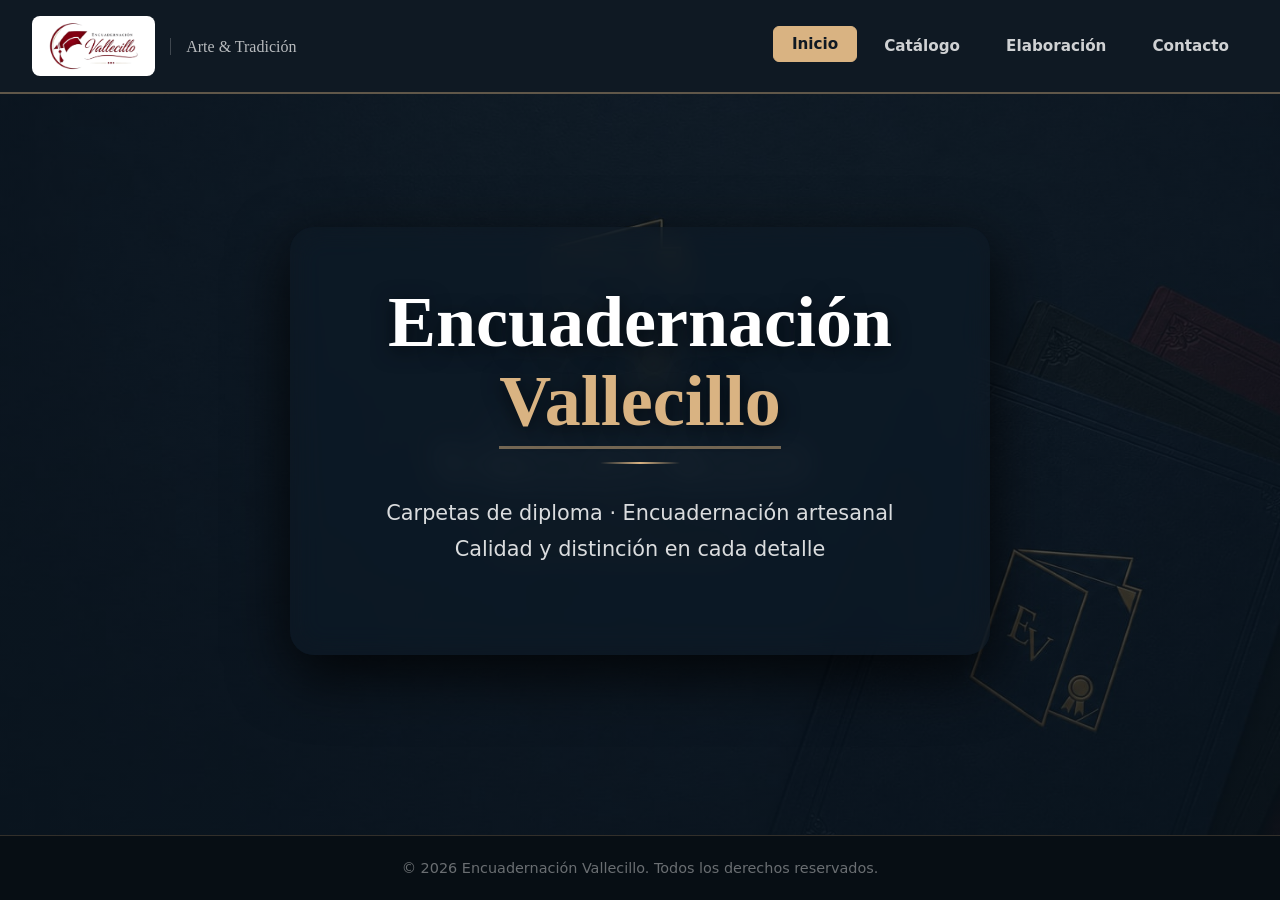
<file: index.html>
<!DOCTYPE html>
<html lang="es">
<head>
    <meta charset="UTF-8">
    <meta name="viewport" content="width=device-width, initial-scale=1.0">
    <title>Inicio · Encuadernación Vallecillo</title>
    <link rel="stylesheet" href="estilo.css">
</head>
<body>

    <header class="main-header">
        <div class="header-content">
            <img src="carpeta%204.png" alt="Logo Encuadernación Vallecillo" class="brand-logo">
            <div class="header-text"><span class="sub-title">Arte &amp; Tradición</span></div>
        </div>
        <nav>
            <a href="index.html" class="nav-link">Inicio</a>
            <a href="catalogo.html" class="nav-link">Catálogo</a>
            <a href="elaboracion.html" class="nav-link">Elaboración</a>
            <a href="contacto.html" class="nav-link">Contacto</a>
        </nav>
    </header>

    <main>
        <section class="hero-section">
            <div class="hero-card">
                <h1 class="brand-title">Encuadernación<br><span>Vallecillo</span></h1>
                <div class="decor-line"></div>
                <p class="tagline">
                    Carpetas de diploma · Encuadernación artesanal<br>
                    Calidad y distinción en cada detalle
                </p>
            </div>
        </section>
    </main>

    <footer>
        <p>&copy; 2026 Encuadernación Vallecillo. Todos los derechos reservados.</p>
    </footer>

    <script>
        document.addEventListener("DOMContentLoaded", function() {
            var links = document.querySelectorAll('.nav-link');
            links.forEach(function(link) {
                if(link.getAttribute('href') === 'index.html') {
                    link.classList.add('active');
                }
            });
        });
    </script>
</body>
</html>
</file>
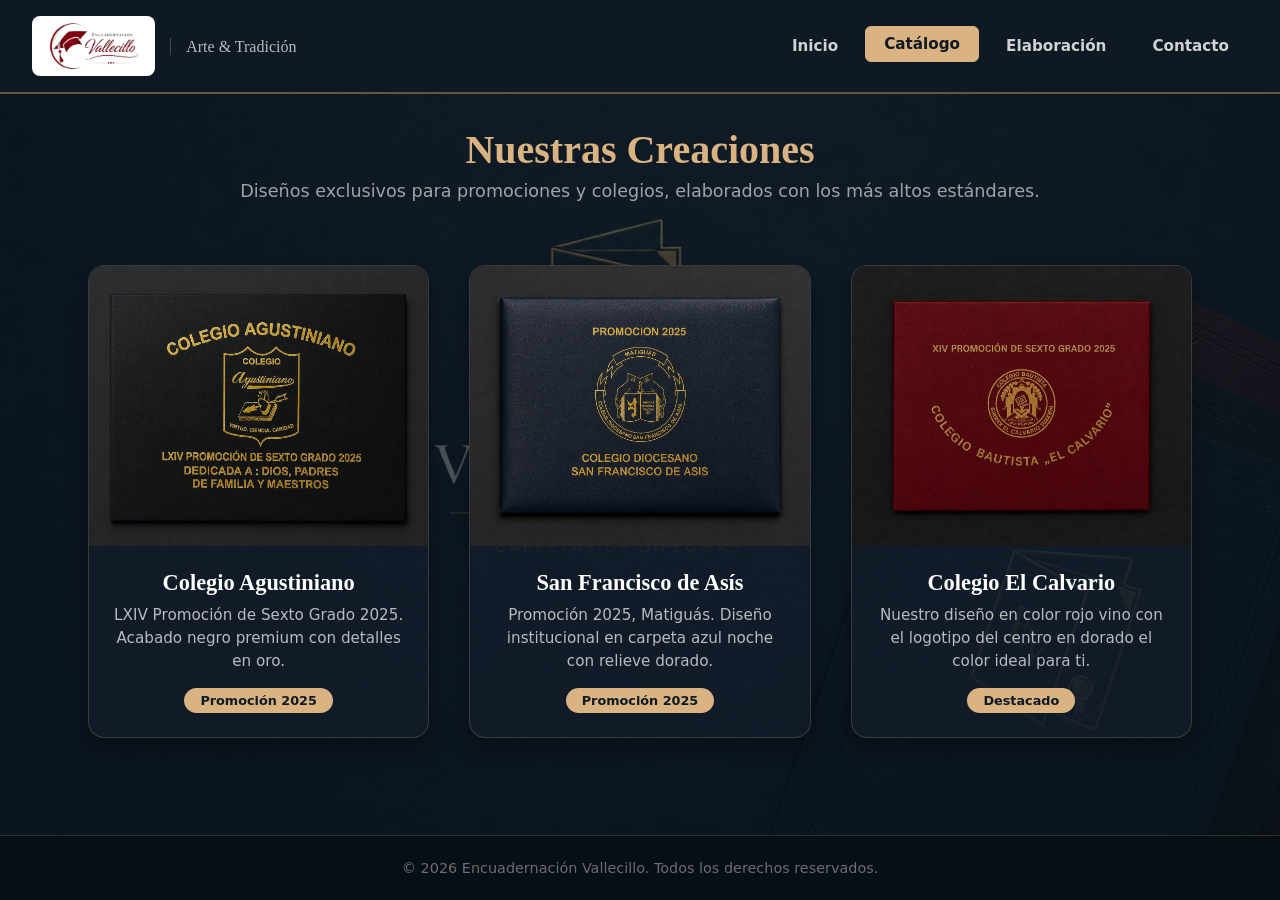
<file: catalogo.html>
<!DOCTYPE html>
<html lang="es">
<head>
    <meta charset="UTF-8">
    <meta name="viewport" content="width=device-width, initial-scale=1.0">
    <title>Catálogo · Encuadernación Vallecillo</title>
    <link rel="stylesheet" href="estilo.css">
</head>
<body>

    <header class="main-header">
        <div class="header-content">
            <img src="carpeta%204.png" alt="Logo Encuadernación Vallecillo" class="brand-logo">
            <div class="header-text"><span class="sub-title">Arte &amp; Tradición</span></div>
        </div>
        <nav>
            <a href="index.html" class="nav-link">Inicio</a>
            <a href="catalogo.html" class="nav-link">Catálogo</a>
            <a href="elaboracion.html" class="nav-link">Elaboración</a>
            <a href="contacto.html" class="nav-link">Contacto</a>
        </nav>
    </header>

    <main>
        <h2 class="page-title">Nuestras Creaciones</h2>
        <p class="section-desc">Diseños exclusivos para promociones y colegios, elaborados con los más altos estándares.</p>
        
        <div class="product-grid">
            <div class="product-card">
                <div class="product-image-container">
                    <img src="carpeta%202.jpeg" alt="Carpeta Colegio Agustiniano 2025" class="product-image">
                </div>
                <div class="product-info">
                    <h3>Colegio Agustiniano</h3>
                    <p class="product-desc">LXIV Promoción de Sexto Grado 2025. Acabado negro premium con detalles en oro.</p>
                    <span class="product-tag">Promoción 2025</span>
                </div>
            </div>

            <div class="product-card">
                <div class="product-image-container">
                    <img src="carpeta%203.jpeg" alt="Carpeta Colegio San Francisco de Asís" class="product-image">
                </div>
                <div class="product-info">
                    <h3>San Francisco de Asís</h3>
                    <p class="product-desc">Promoción 2025, Matiguás. Diseño institucional en carpeta azul noche con relieve dorado.</p>
                    <span class="product-tag">Promoción 2025</span>
                </div>
            </div>

            <div class="product-card">
                <div class="product-image-container">
                    <img src="carpeta%20roja.jpeg" alt="Carpeta rojo vino del Colegio Bautista El Calvario" class="product-image">
                </div>
                <div class="product-info">
                    <h3>Colegio El Calvario</h3>
                    <p class="product-desc">Nuestro diseño en color rojo vino con el logotipo del centro en dorado el color ideal para ti.</p>
                    <span class="product-tag">Destacado</span>
                </div>
            </div>
        </div>
    </main>

    <footer>
        <p>&copy; 2026 Encuadernación Vallecillo. Todos los derechos reservados.</p>
    </footer>

    <script>
        document.addEventListener("DOMContentLoaded", function() {
            var links = document.querySelectorAll('.nav-link');
            links.forEach(function(link) {
                if(link.getAttribute('href') === 'catalogo.html') {
                    link.classList.add('active');
                }
            });
        });
    </script>
</body>
</html>
</file>
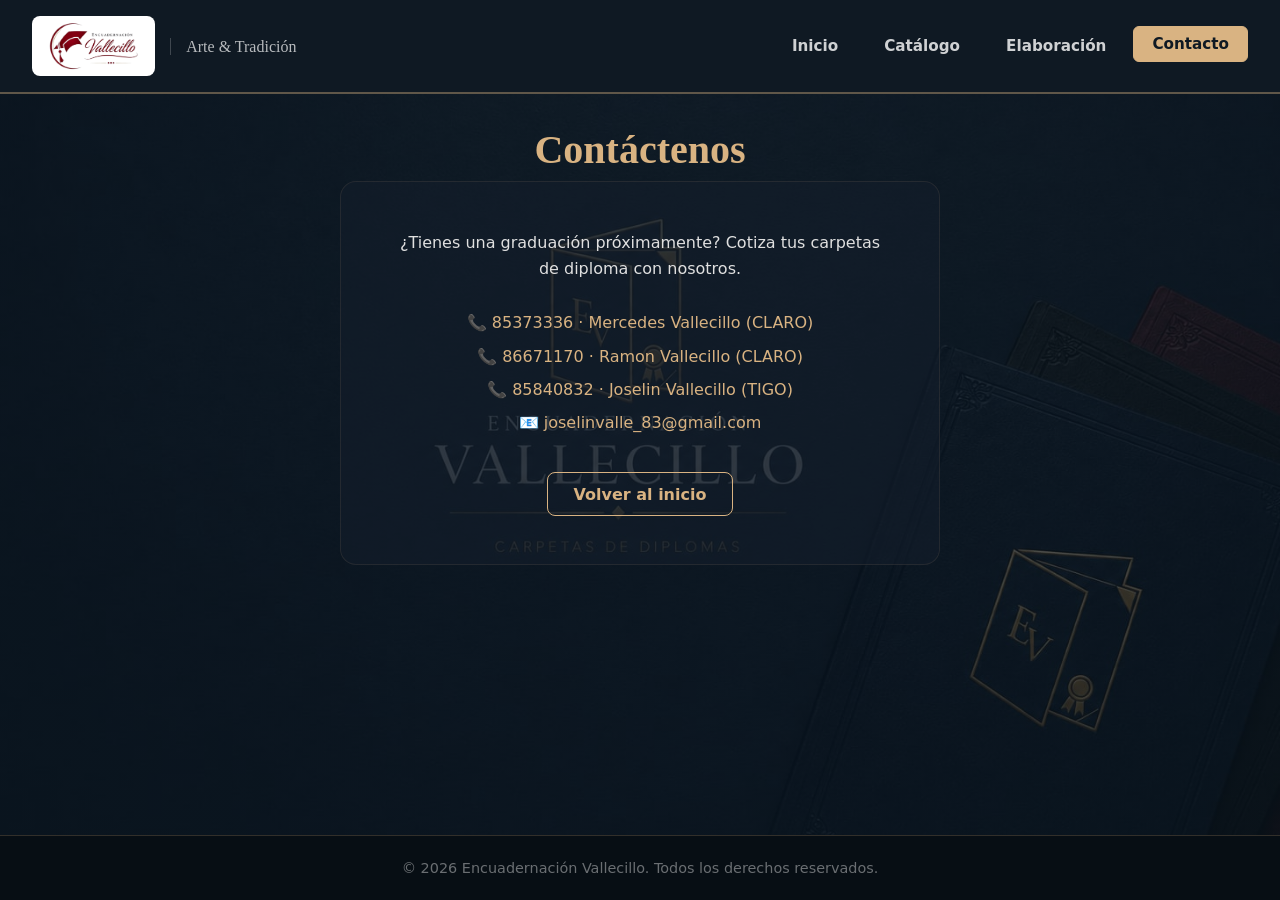
<file: contacto.html>
<!DOCTYPE html>
<html lang="es">
<head>
    <meta charset="UTF-8">
    <meta name="viewport" content="width=device-width, initial-scale=1.0">
    <title>Contacto · Encuadernación Vallecillo</title>
    <link rel="stylesheet" href="estilo.css">
</head>
<body>

    <header class="main-header">
        <div class="header-content">
            <img src="carpeta%204.png" alt="Logo Encuadernación Vallecillo" class="brand-logo">
            <div class="header-text"><span class="sub-title">Arte &amp; Tradición</span></div>
        </div>
        <nav>
            <a href="index.html" class="nav-link">Inicio</a>
            <a href="catalogo.html" class="nav-link">Catálogo</a>
            <a href="elaboracion.html" class="nav-link">Elaboración</a>
            <a href="contacto.html" class="nav-link">Contacto</a>
        </nav>
    </header>

    <main>
        <section class="contact-section">
            <h2 class="page-title">Contáctenos</h2>
            <div class="contact-card">
                <p>¿Tienes una graduación próximamente? Cotiza tus carpetas de diploma con nosotros.</p>
                <div class="contact-info">
                    <a href="tel:85373336">📞 85373336 · Mercedes Vallecillo (CLARO)</a>
                    <a href="tel:86671170">📞 86671170 · Ramon Vallecillo (CLARO)</a>
                    <a href="tel:85840832">📞 85840832 · Joselin Vallecillo (TIGO)</a>
                    <a href="mailto:joselinvalle_83@gmail.com">📧 joselinvalle_83@gmail.com</a>
                </div>
                <a href="index.html" class="secondary-button">Volver al inicio</a>
            </div>
        </section>
    </main>

    <footer>
        <p>&copy; 2026 Encuadernación Vallecillo. Todos los derechos reservados.</p>
    </footer>

    <script>
        document.addEventListener("DOMContentLoaded", function() {
            var links = document.querySelectorAll('.nav-link');
            links.forEach(function(link) {
                if(link.getAttribute('href') === 'contacto.html') {
                    link.classList.add('active');
                }
            });
        });
    </script>
</body>
</html>
</file>
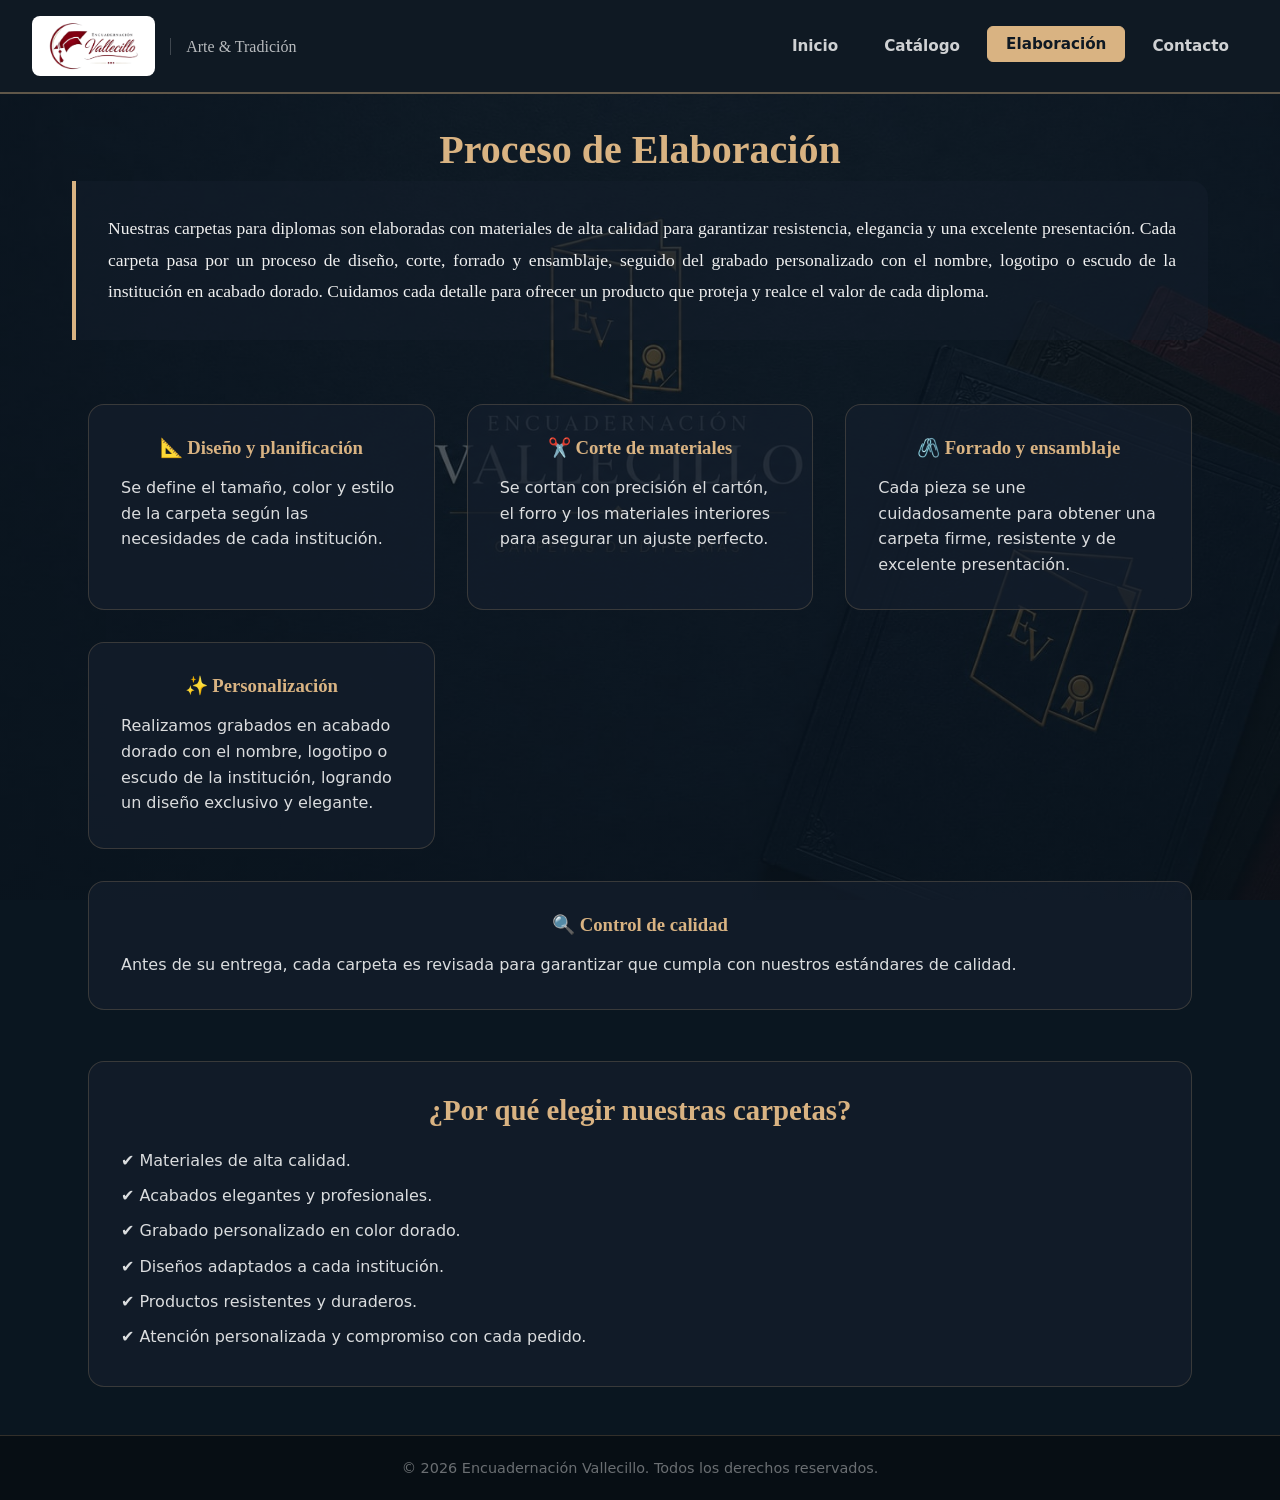
<file: elaboracion.html>
<!DOCTYPE html>
<html lang="es">
<head>
    <meta charset="UTF-8">
    <meta name="viewport" content="width=device-width, initial-scale=1.0">
    <title>Elaboración · Encuadernación Vallecillo</title>
    <link rel="stylesheet" href="estilo.css">
</head>
<body>

    <header class="main-header">
        <div class="header-content">
            <img src="carpeta%204.png" alt="Logo Encuadernación Vallecillo" class="brand-logo">
            <div class="header-text"><span class="sub-title">Arte &amp; Tradición</span></div>
        </div>
        <nav>
            <a href="index.html" class="nav-link">Inicio</a>
            <a href="catalogo.html" class="nav-link">Catálogo</a>
            <a href="elaboracion.html" class="nav-link">Elaboración</a>
            <a href="contacto.html" class="nav-link">Contacto</a>
        </nav>
    </header>

    <main>
        <h2 class="page-title">Proceso de Elaboración</h2>
        
        <!-- TEXTO ELEGANTE INTRODUCTORIO (El primer texto grande) -->
        <div class="intro-section">
            <p>Nuestras carpetas para diplomas son elaboradas con materiales de alta calidad para garantizar resistencia, elegancia y una excelente presentación. Cada carpeta pasa por un proceso de diseño, corte, forrado y ensamblaje, seguido del grabado personalizado con el nombre, logotipo o escudo de la institución en acabado dorado. Cuidamos cada detalle para ofrecer un producto que proteja y realce el valor de cada diploma.</p>
        </div>

        <!-- CUADROS CON ANIMACIÓN -->
        <div class="elaboracion-grid">
            
            <div class="elaboracion-card">
                <h3>📐 Diseño y planificación</h3>
                <p>Se define el tamaño, color y estilo de la carpeta según las necesidades de cada institución.</p>
            </div>

            <div class="elaboracion-card">
                <h3>✂️ Corte de materiales</h3>
                <p>Se cortan con precisión el cartón, el forro y los materiales interiores para asegurar un ajuste perfecto.</p>
            </div>

            <div class="elaboracion-card">
                <h3>🖇️ Forrado y ensamblaje</h3>
                <p>Cada pieza se une cuidadosamente para obtener una carpeta firme, resistente y de excelente presentación.</p>
            </div>

            <div class="elaboracion-card">
                <h3>✨ Personalización</h3>
                <p>Realizamos grabados en acabado dorado con el nombre, logotipo o escudo de la institución, logrando un diseño exclusivo y elegante.</p>
            </div>

            <!-- Bloque de Control de Calidad -->
            <div class="elaboracion-card" style="grid-column: 1 / -1;">
                <h3>🔍 Control de calidad</h3>
                <p>Antes de su entrega, cada carpeta es revisada para garantizar que cumpla con nuestros estándares de calidad.</p>
            </div>
        </div>

        <br>

        <!-- SECCIÓN DE VENTAJAS -->
        <div class="elaboracion-grid">
            <div class="elaboracion-card" style="grid-column: 1 / -1; text-align: left;">
                <h3 style="text-align: center; font-size: 1.8rem;">¿Por qué elegir nuestras carpetas?</h3>
                <ul>
                    <li>✔️ Materiales de alta calidad.</li>
                    <li>✔️ Acabados elegantes y profesionales.</li>
                    <li>✔️ Grabado personalizado en color dorado.</li>
                    <li>✔️ Diseños adaptados a cada institución.</li>
                    <li>✔️ Productos resistentes y duraderos.</li>
                    <li>✔️ Atención personalizada y compromiso con cada pedido.</li>
                </ul>
            </div>
        </div>

    </main>

    <footer>
        <p>&copy; 2026 Encuadernación Vallecillo. Todos los derechos reservados.</p>
    </footer>

    <script>
        document.addEventListener("DOMContentLoaded", function() {
            var links = document.querySelectorAll('.nav-link');
            links.forEach(function(link) {
                if(link.getAttribute('href') === 'elaboracion.html') {
                    link.classList.add('active');
                }
            });
        });
    </script>
</body>
</html>
</file>
<file: estilo.css>
/* styles.css - Estilo unificado y robusto */
* { margin: 0; padding: 0; box-sizing: border-box; }

body {
    min-height: 100vh;
    display: flex;
    flex-direction: column;
    font-family: 'Segoe UI', Roboto, system-ui, sans-serif;
    background-color: #0a1620;
    color: #e0e0e0;
}

/* Fondo con imagen (fijo, funciona también en celular) */
body::before {
    content: "";
    position: fixed;
    inset: 0;
    z-index: -1;
    background:
        linear-gradient(rgba(10, 22, 32, 0.72), rgba(10, 22, 32, 0.72)),
        url('fondo%202.jpeg') center / cover no-repeat;
}

a { 
    color: #d9b382; 
    text-decoration: none; 
    transition: all 0.3s ease; 
    cursor: pointer;
}
a:hover { color: #f5d6b0; }

/* ========== ENCABEZADO ========== */
.main-header {
    background: #0f1923;
    color: #fff;
    padding: 1rem 2rem;
    display: flex;
    justify-content: space-between;
    align-items: center;
    flex-wrap: wrap;
    border-bottom: 2px solid rgba(217, 179, 130, 0.4);
    position: sticky;
    top: 0;
    z-index: 100;
}

.header-content { display: flex; align-items: center; gap: 15px; }
.brand-logo {
    height: 60px; width: auto; display: block; object-fit: contain;
    background: #fff; border-radius: 8px; padding: 4px 12px;
}

.header-text .sub-title {
    font-size: 1rem;
    font-family: 'Times New Roman', Times, serif;
    font-weight: 300;
    color: rgba(255, 255, 255, 0.7);
    border-left: 1px solid rgba(255, 255, 255, 0.2);
    padding-left: 15px;
}

nav { display: flex; gap: 8px; flex-wrap: wrap; justify-content: center; }
nav a {
    color: rgba(255, 255, 255, 0.8);
    padding: 8px 18px;
    font-weight: 600;
    border-radius: 6px;
    border: 1px solid transparent;
    font-size: 0.95rem;
    white-space: nowrap;
}
nav a:hover, nav a.active {
    background: #d9b382;
    color: #0f1923;
    border-color: #d9b382;
    transform: translateY(-2px);
}

/* ========== CONTENEDOR PRINCIPAL ========== */
main { flex: 1; width: 100%; max-width: 1200px; margin: 0 auto; padding: 2rem; }

/* ========== SECCIÓN HERO (Inicio) ========== */
.hero-section {
    min-height: 70vh;
    display: flex;
    align-items: center;
    justify-content: center;
    padding: 2rem 0;
}

.hero-card {
    max-width: 700px;
    width: 90%;
    background: rgba(15, 25, 35, 0.6);
    backdrop-filter: blur(15px) saturate(150%);
    border-radius: 24px;
    padding: 3.5rem 2.5rem;
    box-shadow: 0 20px 60px rgba(0, 0, 0, 0.8);
    text-align: center;
    animation: fadeInUp 1s forwards;
}

@keyframes fadeInUp {
    0% { opacity: 0; transform: translateY(40px); }
    100% { opacity: 1; transform: translateY(0); }
}

.brand-title {
    font-size: clamp(2.8rem, 8vw, 4.5rem);
    font-weight: 700;
    line-height: 1.1;
    font-family: 'Times New Roman', Georgia, serif;
    color: #ffffff;
    text-shadow: 0 4px 20px rgba(0, 0, 0, 0.6);
    margin-bottom: 0.25rem;
}
.brand-title span {
    color: #d9b382;
    display: inline-block;
    border-bottom: 3px solid rgba(217, 179, 130, 0.5);
    padding-bottom: 5px;
}

.tagline {
    font-size: clamp(1rem, 2.5vw, 1.3rem);
    color: rgba(255, 255, 255, 0.85);
    margin: 2rem 0;
    line-height: 1.7;
    font-weight: 300;
}

.decor-line {
    width: 80px;
    height: 2px;
    background: linear-gradient(90deg, transparent, #d9b382, transparent);
    margin: 0.8rem auto;
    border-radius: 2px;
}

/* ========== CATÁLOGO, ELABORACIÓN Y CONTACTO ========== */
.page-title {
    text-align: center; font-family: 'Times New Roman', Times, serif; font-weight: 700;
    font-size: 2.5rem; color: #d9b382; margin-bottom: 0.5rem;
}
.section-desc { text-align: center; color: rgba(255, 255, 255, 0.6); margin-bottom: 3rem; font-size: 1.1rem; }

.product-grid {
    display: grid;
    grid-template-columns: repeat(auto-fit, minmax(min(300px, 100%), 1fr));
    gap: 2.5rem; padding: 1rem;
}
.product-card {
    background: rgba(20, 30, 45, 0.7); border-radius: 16px; overflow: hidden;
    border: 1px solid rgba(217, 179, 130, 0.2); transition: all 0.4s ease;
    box-shadow: 0 10px 20px rgba(0, 0, 0, 0.3);
}
.product-card:hover { transform: translateY(-10px); border-color: #d9b382; }

.product-image-container { width: 100%; height: 280px; overflow: hidden; background: #0a1620; }
.product-image { width: 100%; height: 100%; object-fit: cover; transition: transform 0.5s ease; }
.product-card:hover .product-image { transform: scale(1.05); }

.product-info { padding: 1.5rem; text-align: center; }
.product-info h3 { color: #ffffff; font-family: 'Times New Roman', serif; font-size: 1.4rem; margin-bottom: 0.5rem; }
.product-desc { color: rgba(255, 255, 255, 0.7); font-size: 0.95rem; line-height: 1.5; margin-bottom: 1rem; }
.product-tag {
    display: inline-block; background: #d9b382; color: #0f1923;
    padding: 0.3rem 1rem; border-radius: 20px; font-size: 0.8rem; font-weight: bold;
}

/* ========== PÁGINA DE ELABORACIÓN (NUEVO ESTILO) ========== */
.elaboracion-grid {
    display: grid;
    grid-template-columns: repeat(auto-fit, minmax(min(280px, 100%), 1fr));
    gap: 2rem;
    padding: 1rem;
    text-align: center;
}

/* Tarjeta con animación de aparición */
.elaboracion-card {
    background: rgba(20, 30, 45, 0.7);
    padding: 2rem;
    border-radius: 16px;
    border: 1px solid rgba(217, 179, 130, 0.2);
    transition: transform 0.3s ease, border-color 0.3s ease, box-shadow 0.3s ease;
    animation: slideUpFade 0.8s ease backwards; /* aparece desde abajo al cargar */
}

/* Animación de entrada para los primeros cuadros */
.elaboracion-card:nth-child(1) { animation-delay: 0.1s; }
.elaboracion-card:nth-child(2) { animation-delay: 0.2s; }
.elaboracion-card:nth-child(3) { animation-delay: 0.3s; }
.elaboracion-card:nth-child(4) { animation-delay: 0.4s; }
/* El resto aparecen sin tanta demora */
.elaboracion-card:nth-child(n+5) { animation-delay: 0.5s; }

@keyframes slideUpFade {
    from {
        opacity: 0;
        transform: translateY(30px);
    }
}

.elaboracion-card:hover {
    transform: translateY(-8px);
    border-color: #d9b382;
    box-shadow: 0 15px 30px rgba(0, 0, 0, 0.5);
}

.elaboracion-card h3 { color: #d9b382; margin-bottom: 1rem; font-family: 'Times New Roman', serif; }
.elaboracion-card p, .elaboracion-card li { color: rgba(255, 255, 255, 0.85); line-height: 1.6; text-align: left; }
.elaboracion-card ul { list-style: none; padding: 0; }
.elaboracion-card ul li { padding: 0.3rem 0; text-align: left; }

/* Texto introductorio elegante */
.intro-section {
    background: rgba(20, 30, 45, 0.5);
    border-left: 4px solid #d9b382;
    padding: 2rem;
    border-radius: 0 16px 16px 0;
    margin-bottom: 3rem;
    font-size: 1.1rem;
    line-height: 1.8;
    text-align: justify;
    color: #f0f0f0;
    font-family: 'Times New Roman', Times, serif;
    font-style: normal;
}

.contact-card {
    max-width: 600px; margin: 0 auto; text-align: center;
    background: rgba(20, 30, 45, 0.5); padding: 3rem; border-radius: 16px;
    border: 1px solid rgba(217, 179, 130, 0.1);
}
.contact-info { display: flex; flex-direction: column; align-items: center; gap: 0.9rem; margin: 2rem 0; color: #d9b382; font-weight: 500; overflow-wrap: anywhere; }

/* ========== PIE DE PÁGINA ========== */
footer { background: #070e14; color: rgba(255, 255, 255, 0.4); text-align: center; padding: 1.5rem 1rem; font-size: 0.9rem; border-top: 1px solid rgba(217, 179, 130, 0.2); width: 100%; margin-top: auto; }

/* Botón secundario (página de contacto) */
.secondary-button {
    display: inline-block;
    margin-top: 0.5rem;
    padding: 0.7rem 1.6rem;
    border: 1px solid #d9b382;
    border-radius: 8px;
    font-weight: 600;
}
.secondary-button:hover { background: #d9b382; color: #0f1923; }

img { max-width: 100%; }
.contact-card p { line-height: 1.6; }

/* ========== RESPONSIVE ========== */

/* Tablet */
@media (max-width: 900px) {
    main { padding: 1.5rem 1.25rem; }
    .page-title { font-size: 2.1rem; }
    .product-grid { gap: 1.5rem; }
}

/* Celular */
@media (max-width: 768px) {
    .main-header {
        flex-direction: column;
        align-items: center;
        text-align: center;
        gap: 8px;
        padding: 0.6rem 0.75rem;
    }
    .brand-logo { height: 44px; }
    .header-text .sub-title { border: none; padding: 0; }

    nav { width: 100%; gap: 4px; flex-wrap: nowrap; }
    nav a {
        flex: 1 1 auto;
        text-align: center;
        padding: 8px 6px;
        font-size: 0.85rem;
    }
    nav a:hover, nav a.active { transform: none; }

    main { padding: 1.25rem 1rem; }
    .page-title { font-size: 1.8rem; }
    .section-desc { font-size: 1rem; margin-bottom: 1.75rem; }

    .hero-section { min-height: 60vh; padding: 1rem 0; }
    .hero-card { width: 100%; padding: 2.25rem 1.25rem; border-radius: 18px; }
    .tagline { margin: 1.25rem 0 0; }

    .product-grid, .elaboracion-grid { grid-template-columns: 1fr; padding: 0; gap: 1.5rem; }
    .product-image-container { height: 240px; }
    .product-card:hover { transform: none; }

    .elaboracion-card { padding: 1.5rem 1.25rem; }
    .intro-section {
        padding: 1.25rem;
        font-size: 1rem;
        line-height: 1.7;
        text-align: left;
        margin-bottom: 1.75rem;
    }

    .contact-card { padding: 2rem 1.25rem; }
    .contact-info { margin: 1.5rem 0; }

    footer { font-size: 0.8rem; padding: 1.25rem 1rem; }
}

/* Celulares muy pequeños */
@media (max-width: 380px) {
    nav a { font-size: 0.78rem; padding: 8px 4px; }
    .product-image-container { height: 200px; }
    .brand-title { font-size: 2.3rem; }
}

/* Respeta a quienes prefieren menos animación */
@media (prefers-reduced-motion: reduce) {
    *, *::before, *::after { animation-duration: 0.01ms !important; animation-delay: 0s !important; transition-duration: 0.01ms !important; }
}
</file>
